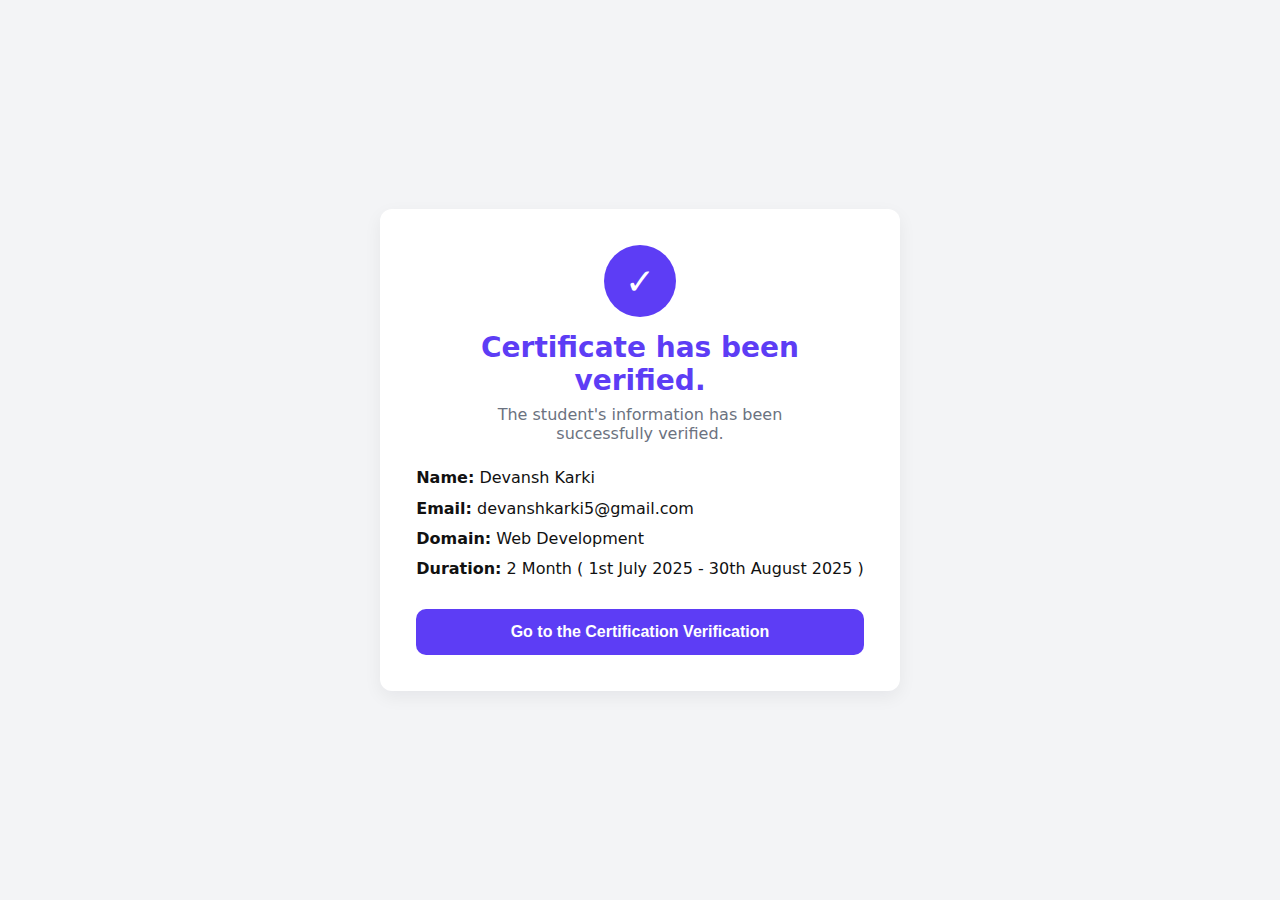
<file: index.html>
<!doctype html>
<html lang="en">
<head>
  <meta charset="utf-8" />
  <meta name="viewport" content="width=device-width,initial-scale=1" />
  <title>Certificate Verified — Certify</title>

  <!-- Root-relative so it works on any Netlify site -->
  <link rel="stylesheet" href="/styles.css">
</head>
<body>
  <main class="card">
    <div class="icon" aria-hidden="true">✓</div>

    <h1 class="title">Certificate has been<br>verified.</h1>
    <p class="subtitle">The student's information has been<br>successfully verified.</p>

    <div class="info">
      <div><strong>Name:</strong> Devansh Karki</div>
      <div><strong>Email:</strong> devanshkarki5@gmail.com</div>
      <div><strong>Domain:</strong> Web Development</div>
      <div><strong>Duration:</strong> 2 Month ( 1st July 2025 - 30th August 2025 )</div>
    </div>

    <button id="goVerify" class="btn">Go to the Certification Verification</button>
  </main>

  <script src="/script.js"></script>
</body>
</html>
</file>
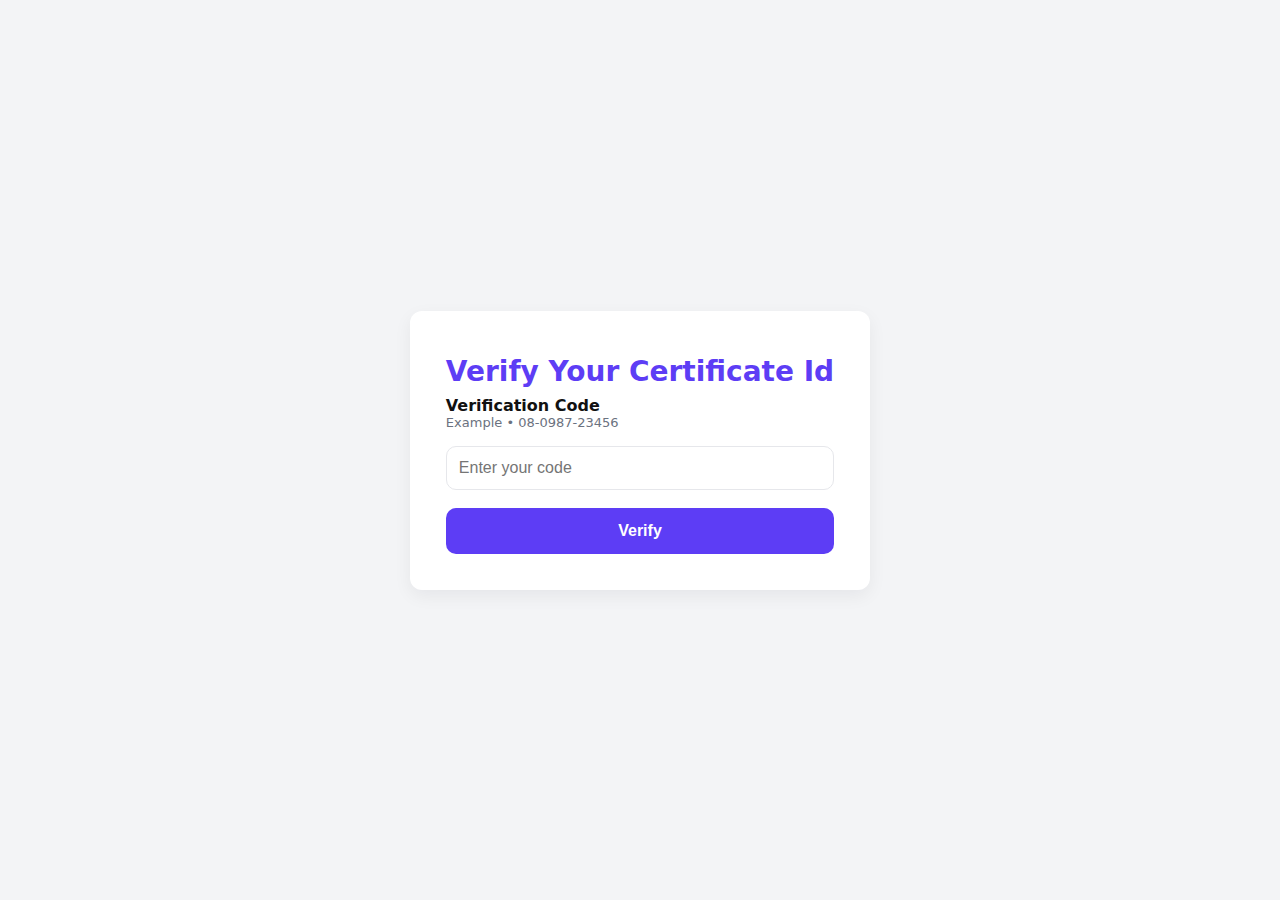
<file: verify.html>
<!doctype html>
<html lang="en">
<head>
  <meta charset="utf-8" />
  <meta name="viewport" content="width=device-width,initial-scale=1" />
  <title>Verify Certificate — Certify</title>
  <link rel="stylesheet" href="/styles.css">
</head>
<body>
  <main class="card verify-card">
    <h1 class="title verify-title">Verify Your Certificate Id</h1>

    <label for="codeInput" class="label">
      Verification Code
      <div class="hint">Example • 08-0987-23456</div>
    </label>

    <input id="codeInput" type="text" class="input" placeholder="Enter your code" aria-label="verification code" />

    <button id="verifyBtn" class="btn verify-btn">Verify</button>
  </main>

  <script src="/script.js"></script>
</body>
</html>
</file>
<file: styles.css>
:root{
  --accent:#5d3df5;
  --muted:#6b7280;
  --bg:#f3f4f6;
  --card:#fff;
}

/* Reset / box-sizing */
*{box-sizing:border-box}

/* Make body full-height and center the content */
html, body {
  height: 100%;
  margin: 0;
  font-family: Inter, system-ui, -apple-system, 'Segoe UI', Roboto, 'Helvetica Neue', Arial;
  color: #111;
  background: var(--bg);
  /* center horizontally + vertically */
  display: flex;
  justify-content: center;
  align-items: center;
  min-height: 100vh;
  overflow-x: hidden;
  padding: 20px; /* small safe padding for mobile */
}

/* Card base — preserved look, but remove large top/bottom margins (we center with flex) */
.card {
  width: 100%;
  max-width: 720px;
  background: var(--card);
  padding: 36px;
  border-radius: 12px;
  box-shadow: 0 6px 18px rgba(16,24,40,0.06);
  margin: 0 auto; /* center horizontally inside flex layout */
}

/* Keep small variant for verify page if used */
.card.small {
  max-width: 640px;
  padding: 28px;
}

/* Icon circle */
.icon {
  width: 72px;
  height: 72px;
  border-radius: 50%;
  background: var(--accent);
  color: #fff;
  display: flex;
  align-items: center;
  justify-content: center;
  font-size: 36px;
  margin: 0 auto 14px;
}

/* Titles and text */
.title {
  color: var(--accent);
  text-align: center;
  font-size: 28px;
  margin: 8px 0 8px;
}

.subtitle {
  text-align: center;
  color: var(--muted);
  margin: 0 0 20px;
}

.info {
  margin: 18px 0 24px;
  color: #111;
  font-size: 16px;
  line-height: 1.9;
}

/* Buttons */
.btn {
  display: block;
  width: 100%;
  padding: 14px 18px;
  border-radius: 10px;
  background: var(--accent);
  color: #fff;
  border: 0;
  font-weight: 600;
  font-size: 16px;
  cursor: pointer;
  transition: background .15s ease;
}

.btn:hover {
  filter: brightness(.95);
}

/* Footer / bottom-bar - hide if not used */
.bottom-bar {
  display: none;
  position: fixed;
  left: 0;
  right: 0;
  bottom: 0;
  height: 66px;
  background: #1f2937;
  color: #fff;
  display: flex;
  align-items: center;
  justify-content: center;
}

.url {
  opacity: 0.9;
}

/* Labels, input, examples */
.label {
  color: #111;
  font-weight: 600;
  margin-bottom: 6px;
  display: block;
}

.example,
.hint {
  font-size: 13px;
  color: var(--muted);
  font-weight: 400;
}

.input {
  width: 100%;
  padding: 12px;
  border-radius: 10px;
  border: 1px solid #e6e7eb;
  margin: 10px 0 18px;
  font-size: 16px;
  outline: none;
  transition: border-color .12s ease, box-shadow .12s ease;
}

.input:focus {
  border-color: var(--accent);
  box-shadow: 0 4px 14px rgba(93,61,245,0.06);
}

/* Center helper */
.center {
  text-align: center;
}

/* Responsive adjustments */
@media (max-width: 520px) {
  .card {
    margin: 0 auto;
    padding: 20px;
    border-radius: 14px;
  }
  .icon{ width:64px; height:64px; font-size:32px; }
  .title{ font-size:22px; }
  .input{ padding:12px; font-size:15px; }
  .btn{ padding:12px; font-size:15px; border-radius: 10px; }
}
</file>
